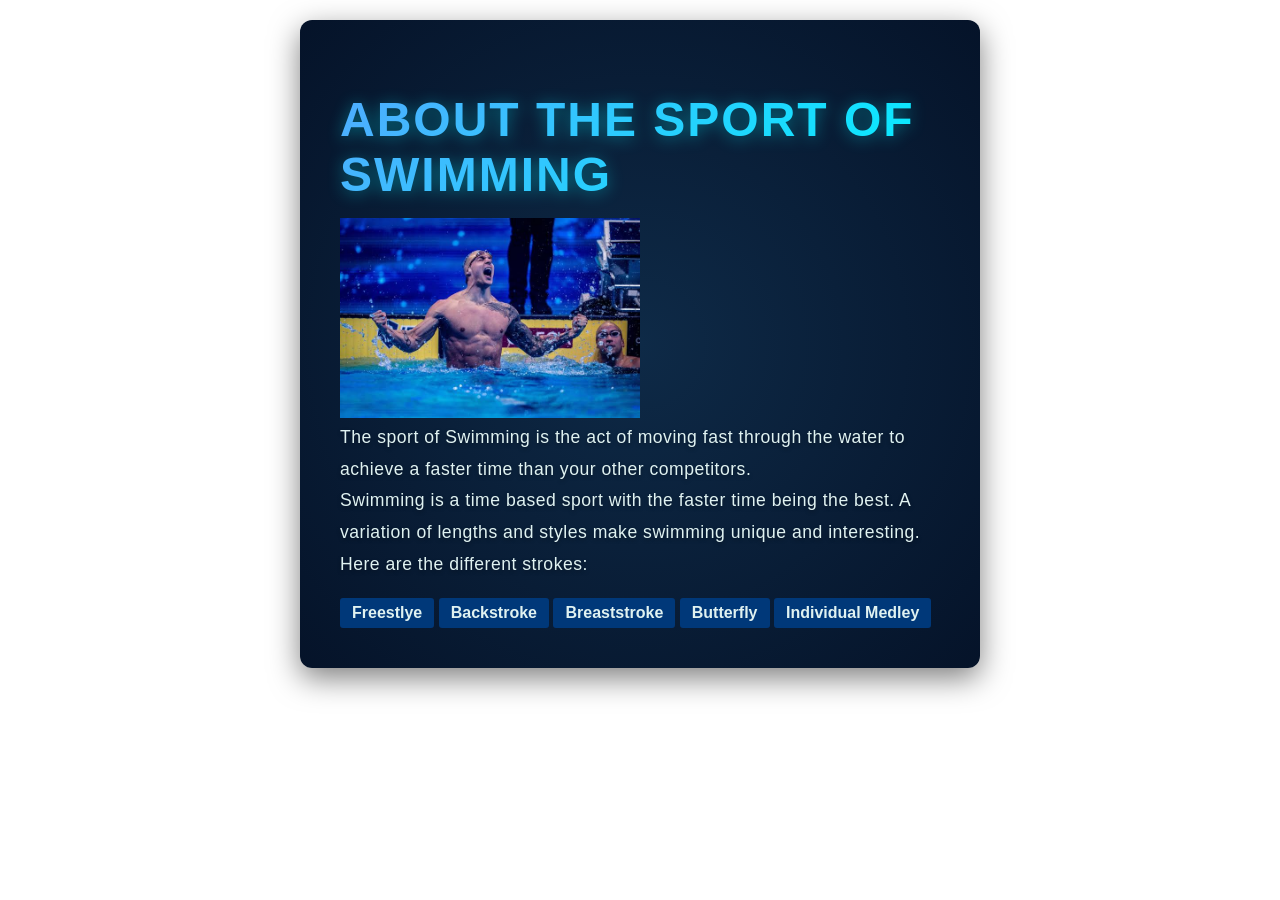
<file: index.html>
<!DOCTYPE html>
<html>
    <link href="styles.css" rel="Stylesheet" type="text/css">
    <head>
        <div class="title">
        <title>
            Swimming
        </title>
        </div>
    </head>
    <body>
        <div class="container">
            <h1 class="ocean-title">
                About the Sport of Swimming
            </h1>
            <img src="images/dressel celebration.png" width="300" class="rightfloat"/>
            <br>
            <p class="generaltext">
                The sport of Swimming is the act of moving fast through the water to achieve a faster time than your other competitors. 
                <br>Swimming is a time based sport with the faster time being the best. A variation of lengths and styles make swimming unique and interesting.
                <br>
                Here are the different strokes:
            </p>
            <br>
            <a href="Freestlye.html" class="btn-link"> Freestlye</a>
            <a href="Backstroke.html" class="btn-link"> Backstroke</a>
            <a href="Breaststroke.html" class="btn-link"> Breaststroke</a>
            <a href="Butterfly.html" class="btn-link"> Butterfly</a>
            <a href="individual medley.html" class="btn-link"> Individual Medley</a>
        </div>
    </body>
</html>
</file>
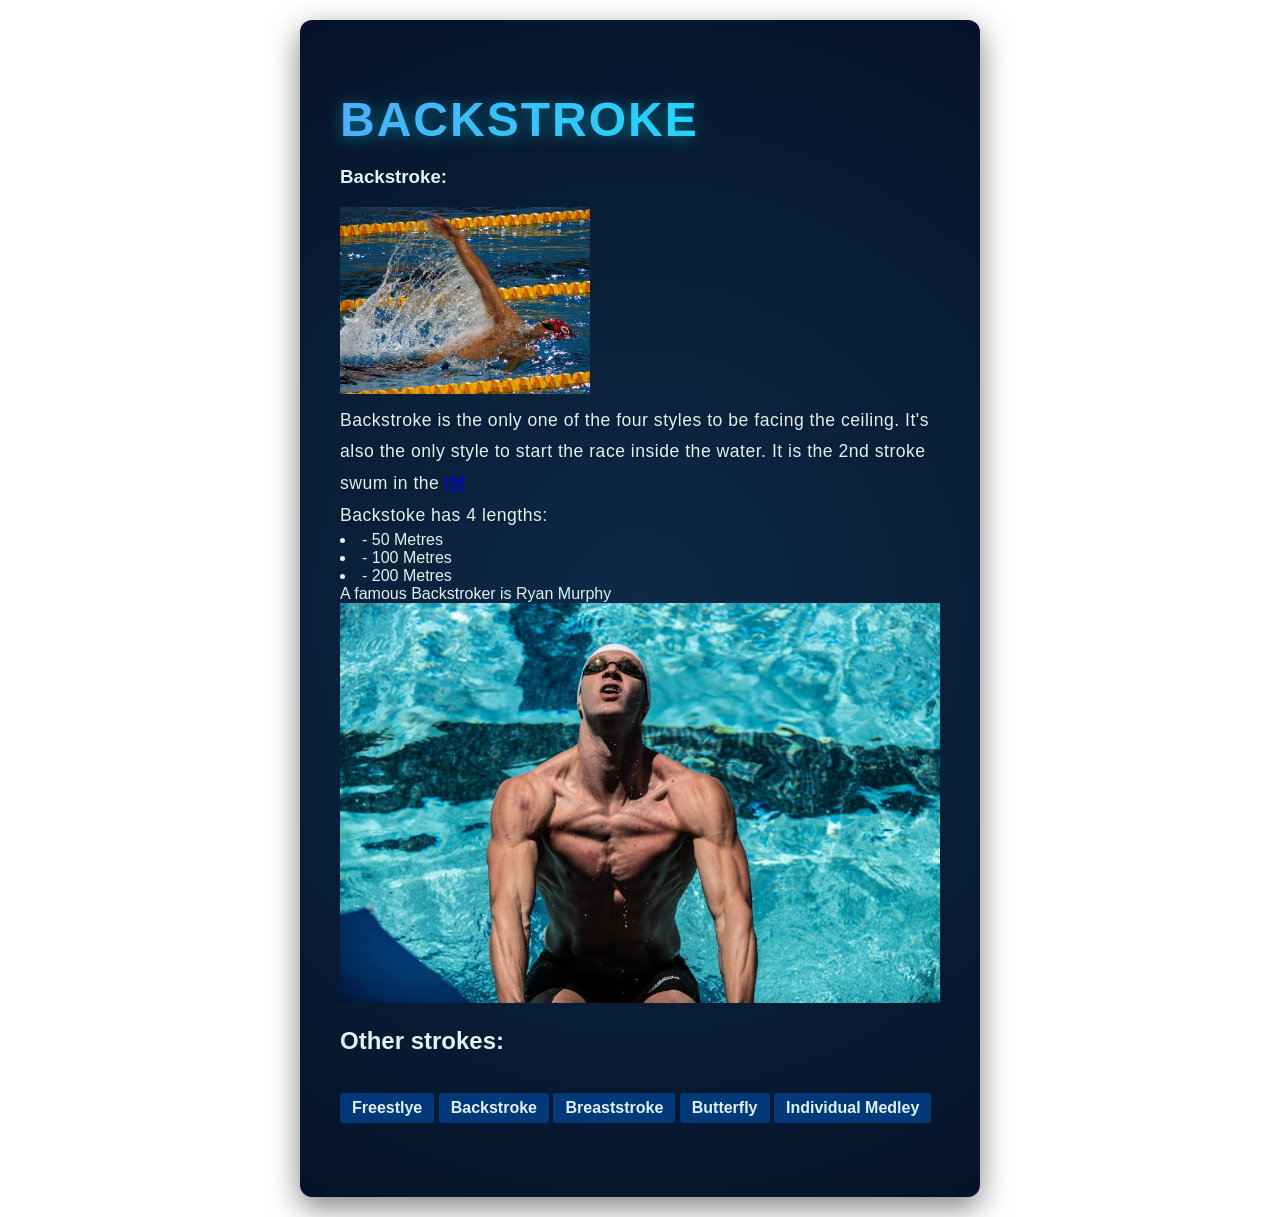
<file: Backstroke.html>
<!DOCTYPE html>
<html>
    <link href="styles.css" rel="Stylesheet" type="text/css">
    <head>
        <div class="title">
            <title>
                Backstroke
            </title>
        </div>
    </head>
    <body>
        <div class="container">
            <h1 class="ocean-title">
                Backstroke
            </h1>
            <h3>
                Backstroke:
            </h3>
                <p class="generaltext">
                    <img src="images/backstroke.jpg" width="250" alt="backstroke" class="rightfloat"/>
                    <br>
                        Backstroke is the only one of the four styles to be facing the ceiling. It's also the only style to start the race inside the water. It is the 2nd stroke swum in the <a href="Individual medley.html">IM</a>
                        <br>
                        Backstoke has 4 lengths:
                        <li>- 50 Metres</li> 
                        <li>- 100 Metres</li>
                        <li>- 200 Metres</li>
                        A famous Backstroker is Ryan Murphy 
                        <br>
                            <img src="images/Ryan Murphy.jpg" height="400" alt="Murphy" class="rightfloat"/>
                </p>
            <h2>
                Other strokes:
            </h2>
            <p>
            <br>
                <a href="Freestlye.html" class="btn-link"> Freestlye</a>
                <a href="Backstroke.html" class="btn-link"> Backstroke</a>
                <a href="Breaststroke.html" class="btn-link"> Breaststroke</a>
                <a href="Butterfly.html" class="btn-link"> Butterfly</a>
                <a href="individual medley.html" class="btn-link"> Individual Medley</a>
            </p>
            <br>
        </div>
    </body>
</html>
</file>
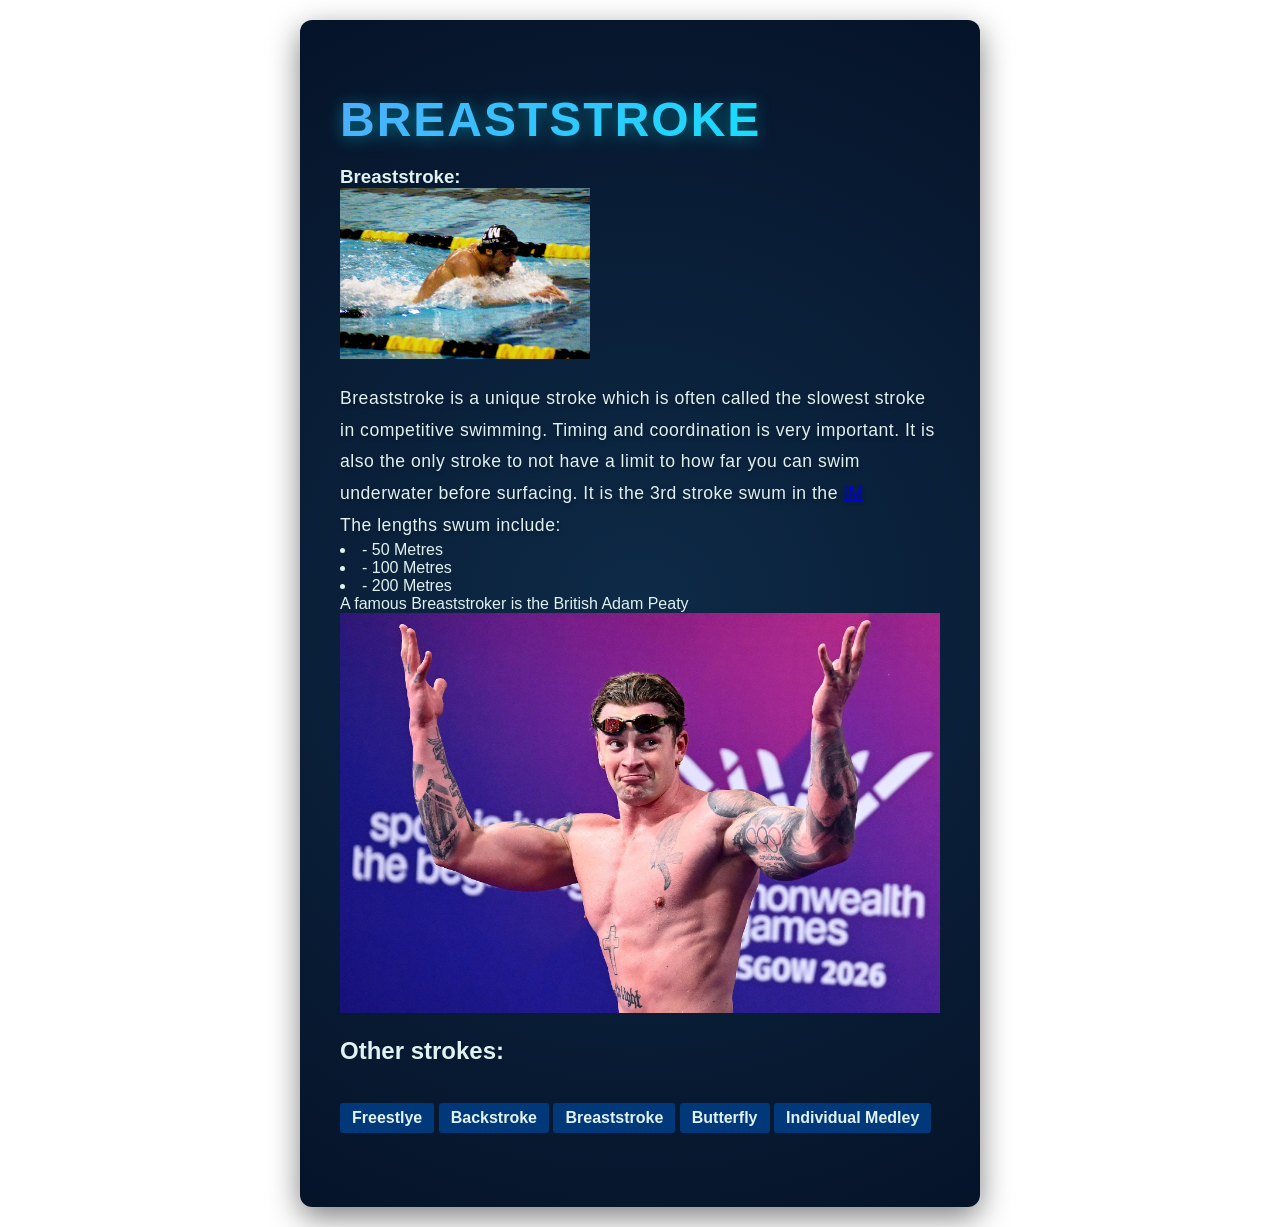
<file: Breaststroke.html>
<!DOCTYPE html>
<html>
    <link href="styles.css" rel="Stylesheet" type="text/css">
    <head>
        <div class="title">
            <title>
                Breaststroke
            </title>
        </div>
    </head>
    <body>
        <div class="container">
            <h1 class="ocean-title">
                Breaststroke
            </h1>
            <h3>
                Breaststroke:
                <br>
                <img src="images/breaststroke.jpg" width="250" alt="breaststroke" class="rightfloat"/>
            </h3>
                <p class="generaltext">
                    Breaststroke is a unique stroke which is often called the slowest stroke in competitive swimming. Timing and coordination is very important. It is also the only stroke to not have a limit to how far you can swim underwater before surfacing. It is the 3rd stroke swum in the <a href="Individual medley.html">IM</a>
                    <br>The lengths swum include:
                    <li>- 50 Metres</li>
                    <li>- 100 Metres</li>
                    <li>- 200 Metres</li>
                    A famous Breaststroker is the British Adam Peaty
                    <br>
                        <img src="images/AdamPeaty.jpg" height="400" alt="Peaty" class="rightfloat"/>
                </p>
            <h2>
                Other strokes:
            </h2>
            <p>
                <br>
                <a href="Freestlye.html" class="btn-link"> Freestlye</a>
                <a href="Backstroke.html" class="btn-link"> Backstroke</a>
                <a href="Breaststroke.html" class="btn-link"> Breaststroke</a>
                <a href="Butterfly.html" class="btn-link"> Butterfly</a>
                <a href="individual medley.html" class="btn-link"> Individual Medley</a>
            </p>
            <br>
        </div>
    </body>
</html>
</file>
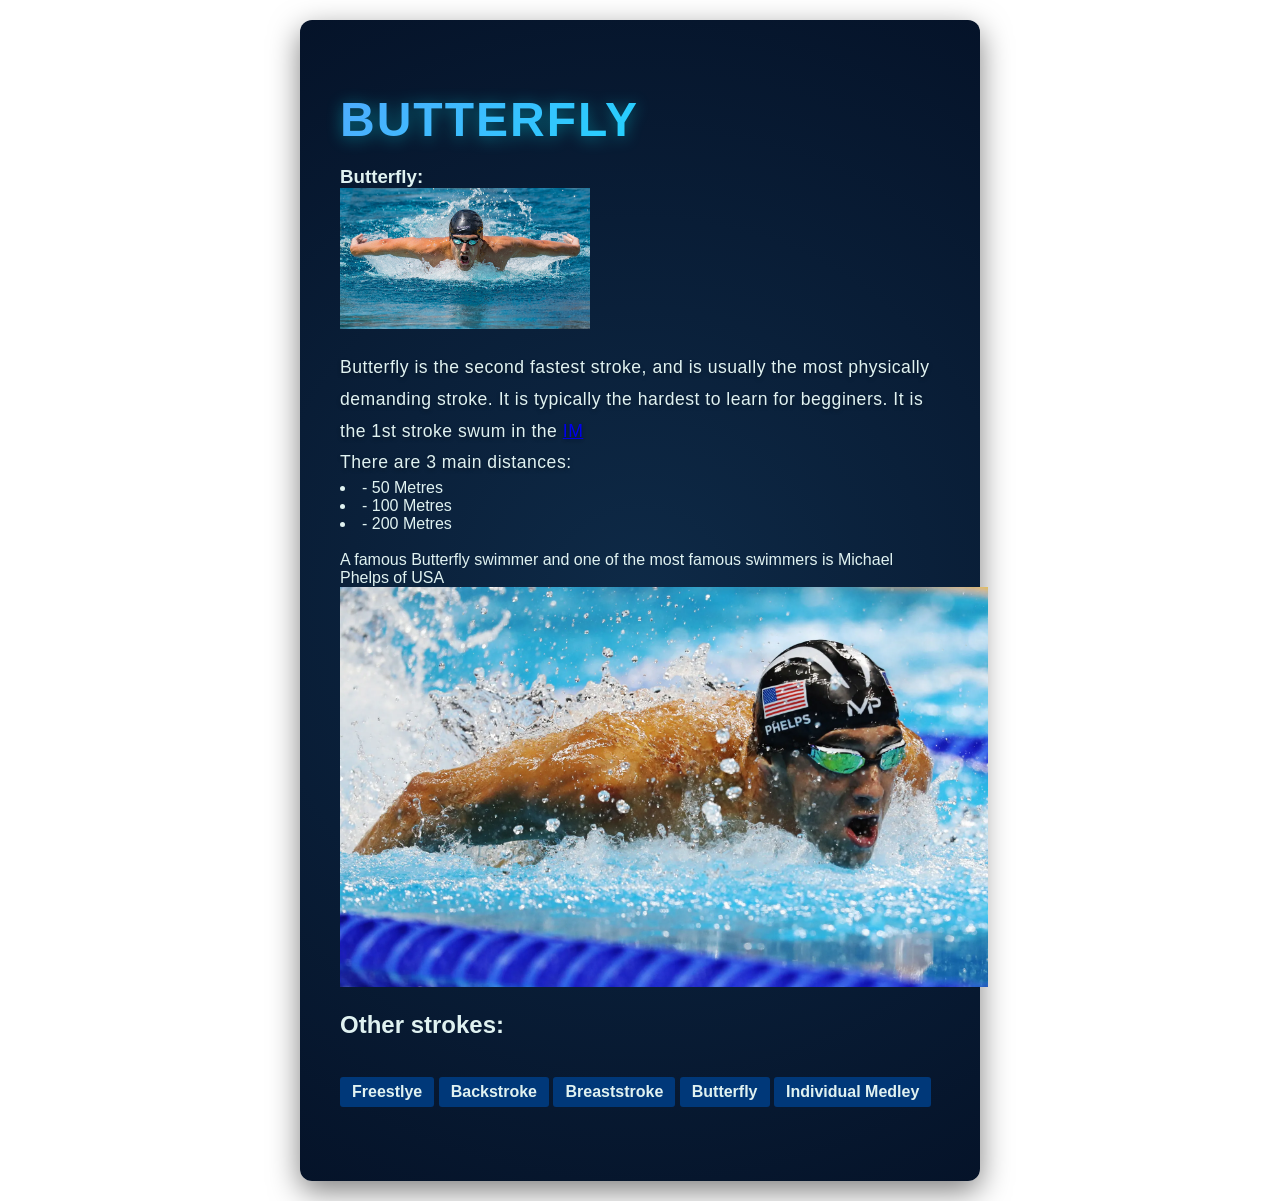
<file: Butterfly.html>
<!DOCTYPE html>
<html>
    <link href="styles.css" rel="Stylesheet" type="text/css">
    <head>
        <div class="title">
            <title>
                Butterfly
            </title>
        </div>
    </head>
    <body>
        <div class="container">
            <h1 class="ocean-title">
                Butterfly
            </h1>
            <h3>
                Butterfly: 
                <br>
                <img src="images/butterfly.jpg" width="250" alt="butterfly" class="rightfloat"/>
            </h3>
                <p class="generaltext">
                    Butterfly is the second fastest stroke, and is usually the most physically demanding stroke. It is typically the hardest to learn for begginers. It is the 1st stroke swum in the <a href="Individual medley.html">IM</a>
                    <br> 
                        There are 3 main distances:
                        <li>- 50 Metres</li>
                        <li>- 100 Metres</li>
                        <li>- 200 Metres</li>
                    <br>
                    A famous Butterfly swimmer and one of the most famous swimmers is Michael Phelps of USA 
                    <br> <img src="images/michaelphelps.png" height="400" alt="Phelps" class="rightfloat"/>
                </p>
            <h2>
                Other strokes:
            </h2>
            <p>
            <br>
                <a href="Freestlye.html" class="btn-link"> Freestlye</a>
                <a href="Backstroke.html" class="btn-link"> Backstroke</a>
                <a href="Breaststroke.html" class="btn-link"> Breaststroke</a>
                <a href="Butterfly.html" class="btn-link"> Butterfly</a>
                <a href="individual medley.html" class="btn-link"> Individual Medley</a>
            </p>
            <br>
        </div>
    </body>
</html>
</file>
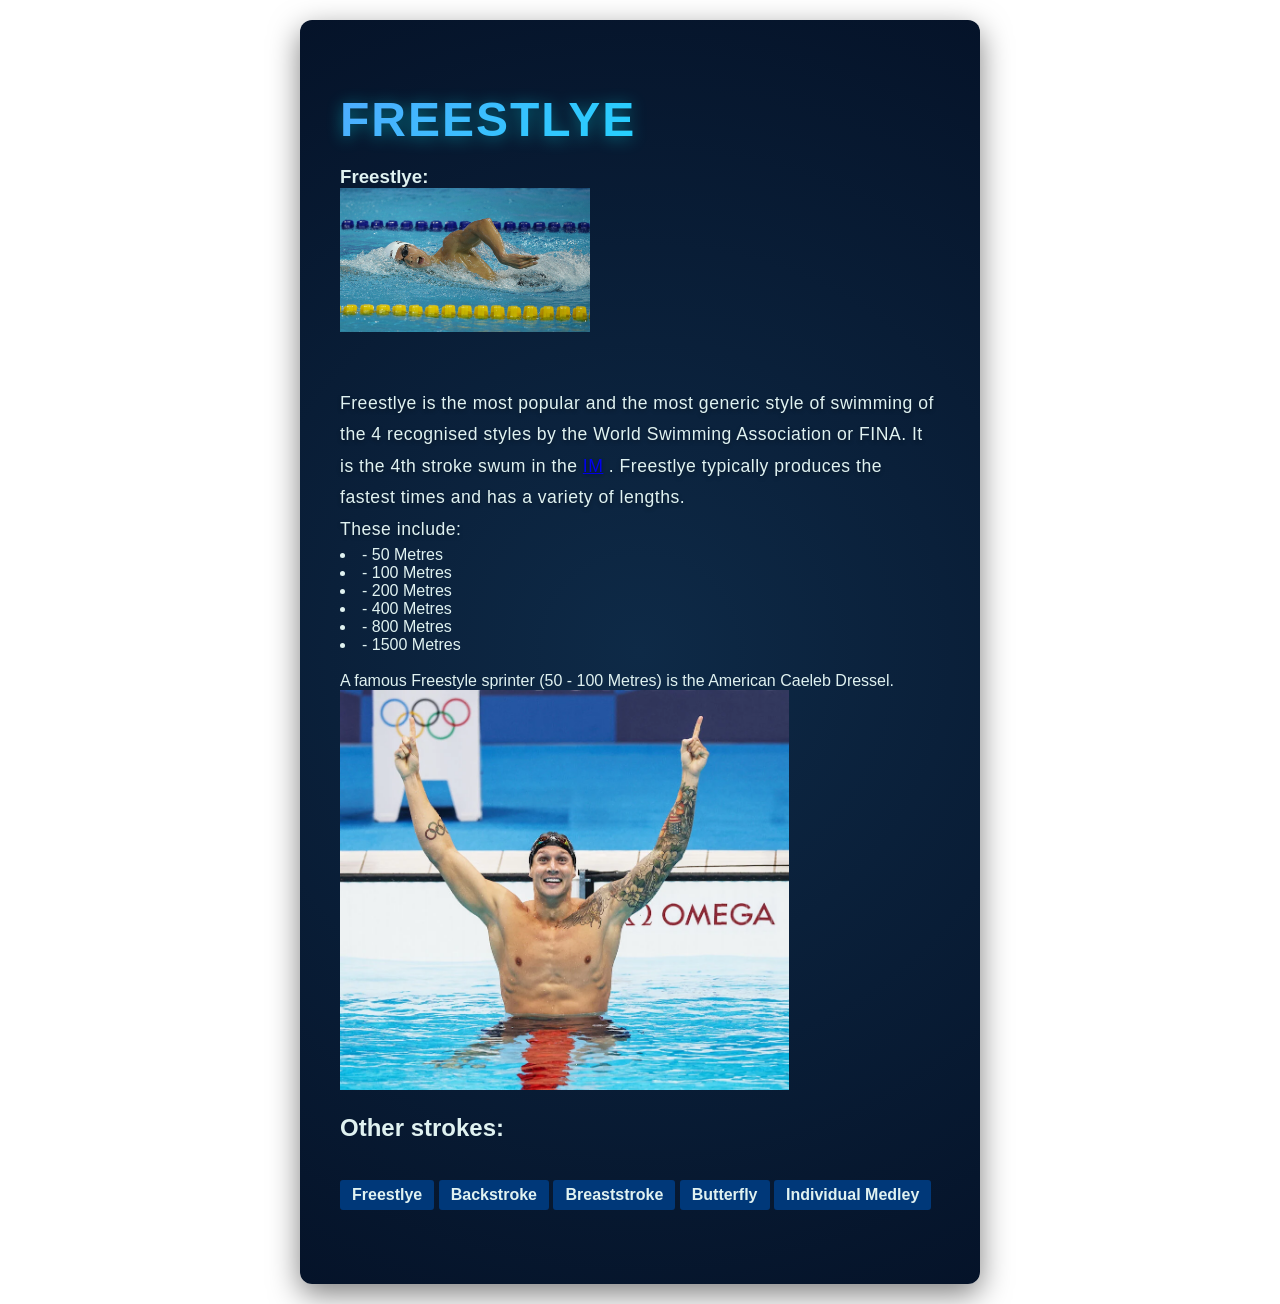
<file: Freestlye.html>
<!DOCTYPE html>
<html>
    <link href="styles.css" rel="Stylesheet" type="text/css">
    <head>
        <div class="title">
            <title>
                Freestyle
            </title>
        </div>
    </head>
    <body>
        <div class="container">
            <h1 class="ocean-title">
                Freestlye
            </h1>
            <h3>
                Freestlye: 
                <br>
                <img src="images/freestyle.jpg" width="250" alt="Freestlye" class="rightfloat"/>
            </h3>
                <p class="generaltext">
                    <br>
                    Freestlye is the most popular and the most generic style of swimming of the 4 recognised styles by the World Swimming Association or FINA. It is the 4th stroke swum in the <a href="Individual medley.html">IM</a>
                    . Freestlye typically produces the fastest times and has a variety of lengths.
                    <br> These include:
                    <li>- 50 Metres</li>
                    <li>- 100 Metres</li>
                    <li>- 200 Metres</li>
                    <li>- 400 Metres</li>
                    <li>- 800 Metres</li>
                    <li>- 1500 Metres</li>
                    <br>
                    A famous Freestyle sprinter (50 - 100 Metres) is the American Caeleb Dressel. 
                    <br>
                        <img src="images/Dressel.png" height="400" alt="Dressel" class="rightfloat"/>
                </p>
            <h2>
                Other strokes:
            </h2>
            <p>
            <br>
                <a href="Freestlye.html" class="btn-link"> Freestlye</a>
                <a href="Backstroke.html" class="btn-link"> Backstroke</a>
                <a href="Breaststroke.html" class="btn-link"> Breaststroke</a>
                <a href="Butterfly.html" class="btn-link"> Butterfly</a>
                <a href="individual medley.html" class="btn-link"> Individual Medley</a>
            </p>
            <br>
        </div>
    </body>
</html>
</file>
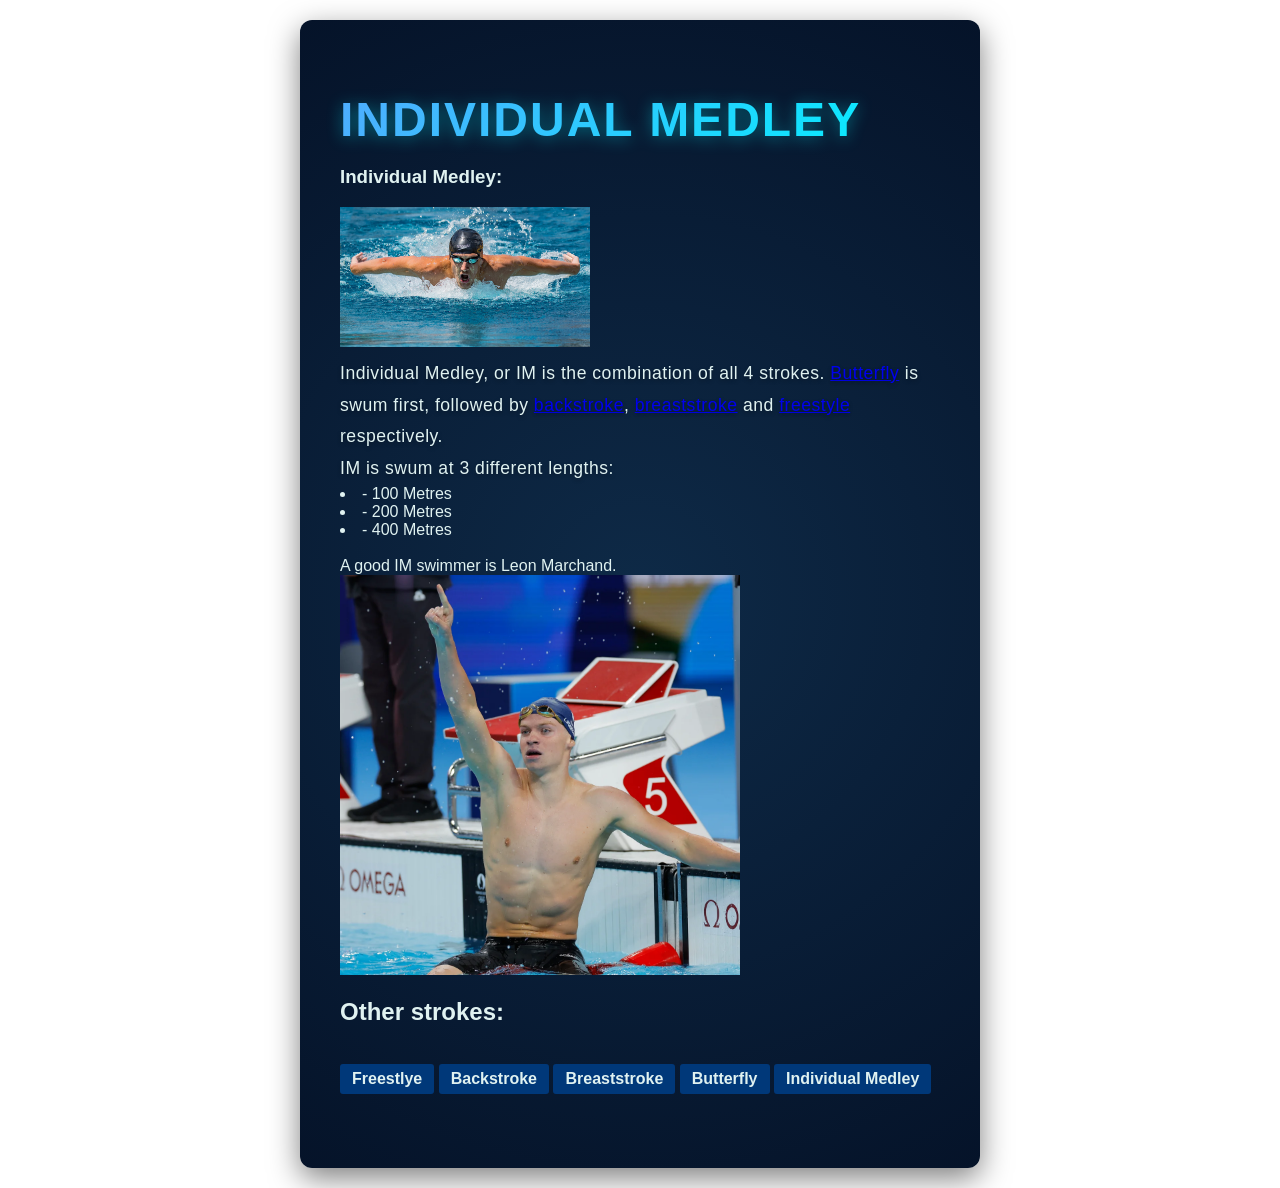
<file: individual medley.html>
<!DOCTYPE html>
<html>
    <link href="styles.css" rel="Stylesheet" type="text/css">
    <head>
        <div class="title">
            <title>
                Individual Medley
            </title>
        </div>
    </head>
    <body>
        <div class="container">
            <h1 class="ocean-title">
                Individual Medley
            </h1>
            <h3>
                Individual Medley:
            </h3>
                <p class="generaltext">
                    <img src="images/butterfly.jpg" width="250" alt="butterfly/IM" class="rightfloat"/>
                    <br>
                    Individual Medley, or IM is the combination of all 4 strokes. <a href="Butterfly.html">Butterfly</a> is swum first, followed by <a href="Backstroke.html">backstroke</a>, <a href="Breaststroke.html">breaststroke</a> and <a href="Freestlye.html">freestyle</a> respectively. 
                    <br> IM is swum at 3 different lengths:
                    <li>- 100 Metres</li>
                    <li>- 200 Metres</li>
                    <li>- 400 Metres</li>
                    <br> 
                        A good IM swimmer is Leon Marchand. 
                    <br>
                    <img src="images/leon marchand.png" height="400" alt="Marchand" class="rightfloat"/>
                </p>
            <h2>
                Other strokes:
            </h2>
            <p>
            <br>
                <a href="Freestlye.html" class="btn-link"> Freestlye</a>
                <a href="Backstroke.html" class="btn-link"> Backstroke</a>
                <a href="Breaststroke.html" class="btn-link"> Breaststroke</a>
                <a href="Butterfly.html" class="btn-link"> Butterfly</a>
                <a href="individual medley.html" class="btn-link"> Individual Medley</a>
            </p>
            <br>
        </div>
    </body>
</html>
</file>
<file: styles.css>
.btn-link {
  display: inline-block;
  background-color: #003879; 
  color: #e0f2f1;            
  padding: 6px 12px;        
  border-radius: 3px;        
  text-decoration: none;     
  font-family: sans-serif;
  font-weight: 600;          
  text-align: center;
  transition: #003879 0.2s ease;
}

.btn-link:hover {
  background-color: #0055b8; 
}

.btn-link:active {
  transform: scale(0.98);  
}

.container {
  background: radial-gradient(circle, #0e2a47 0%, #051329 100%);
  padding: 40px;
  border-radius: 12px;
  max-width: 600px;
  margin: 20px auto;
  font-family: 'Segoe UI', Tahoma, Geneva, Verdana, sans-serif;
  box-shadow: 0 10px 30px rgba(0, 0, 0, 0.5);
  color: #e0f2f1; 
}

.ocean-title {
  font-size: 3rem;
  font-weight: 800;
  margin-bottom: 16px;
  text-transform: uppercase;
  letter-spacing: 2px;
  color: #e0f2f1;
  background: linear-gradient(135deg, #4facfe 0%, #00f2fe 100%);
  -webkit-background-clip: text;
  -webkit-text-fill-color: transparent;
  filter: drop-shadow(0 2px 8px rgba(0, 242, 254, 0.4));
}

.generaltext {
  font-size: 1.1rem;
  color: #e0f2f1; 
  line-height: 1.8;
  letter-spacing: 0.5px;
  margin: 0;
  text-shadow: 0 2px 4px rgba(0, 0, 0, 0.3);
}
</file>
